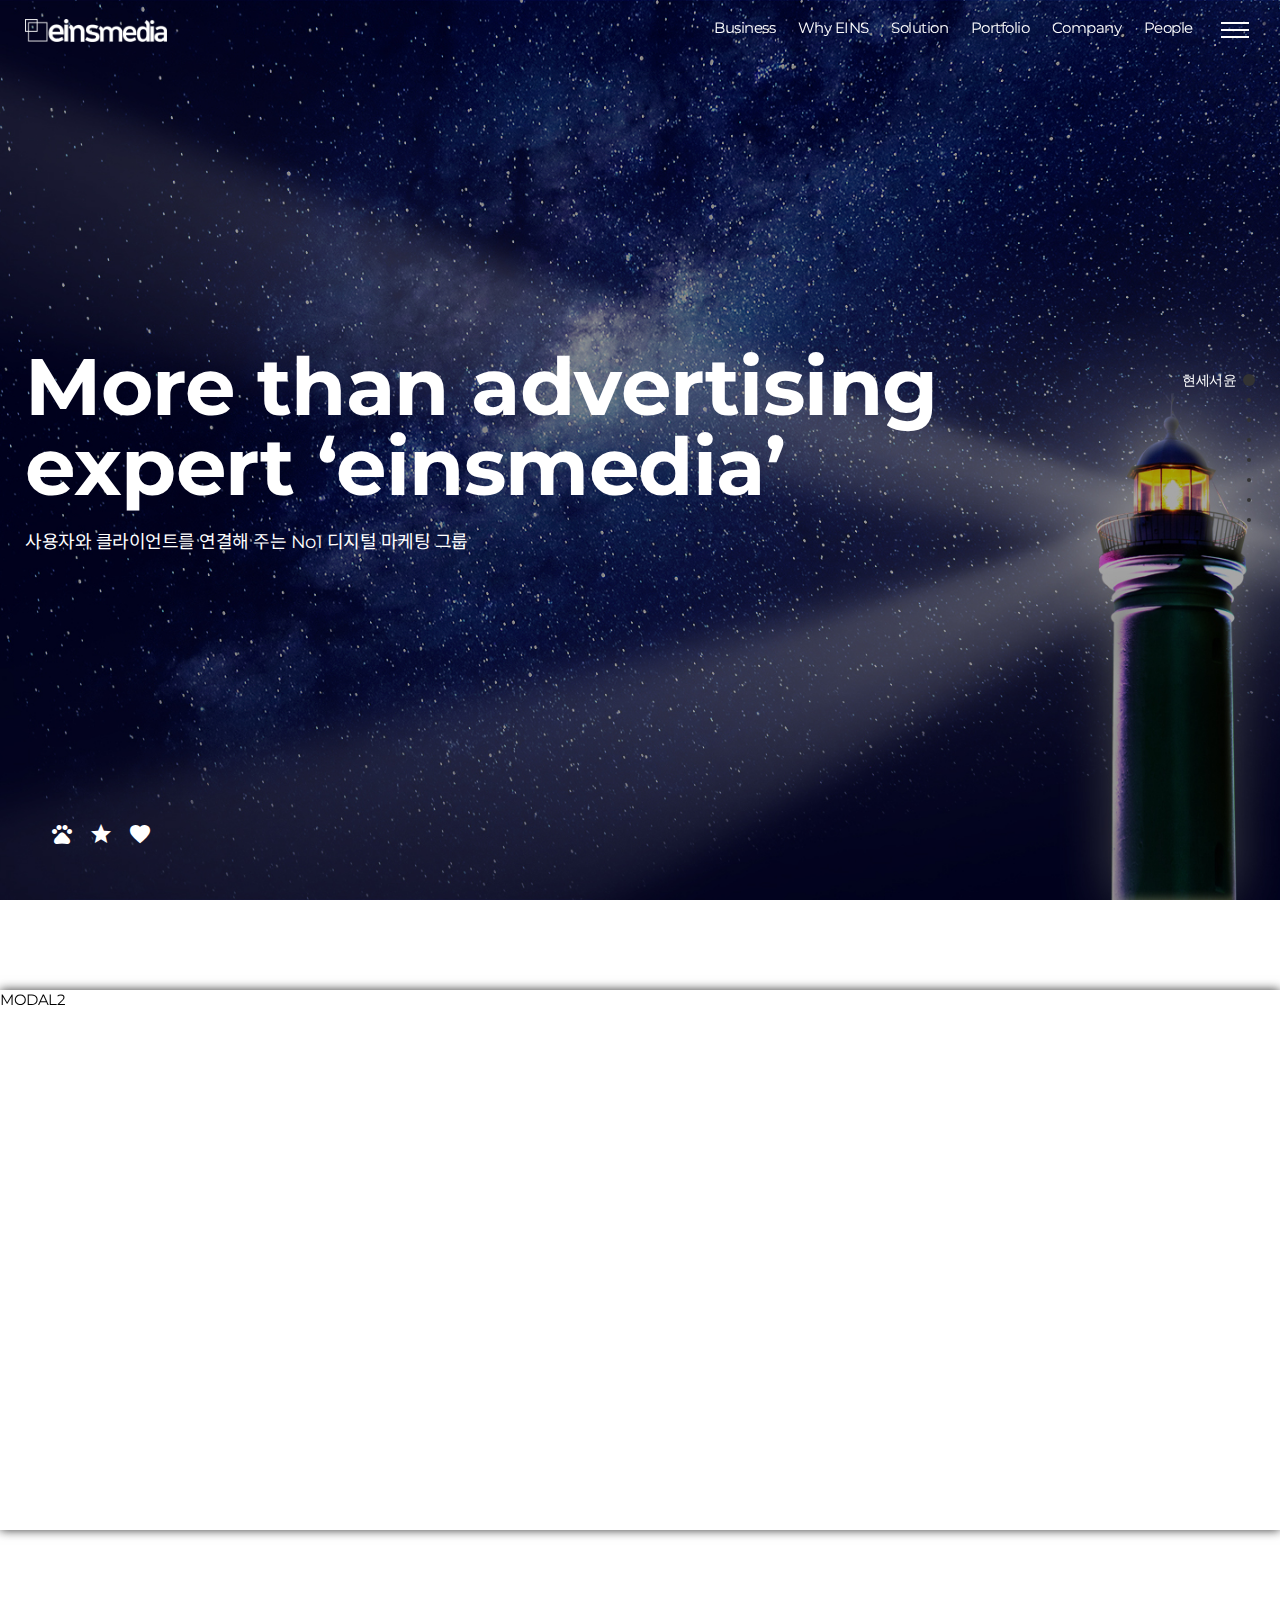
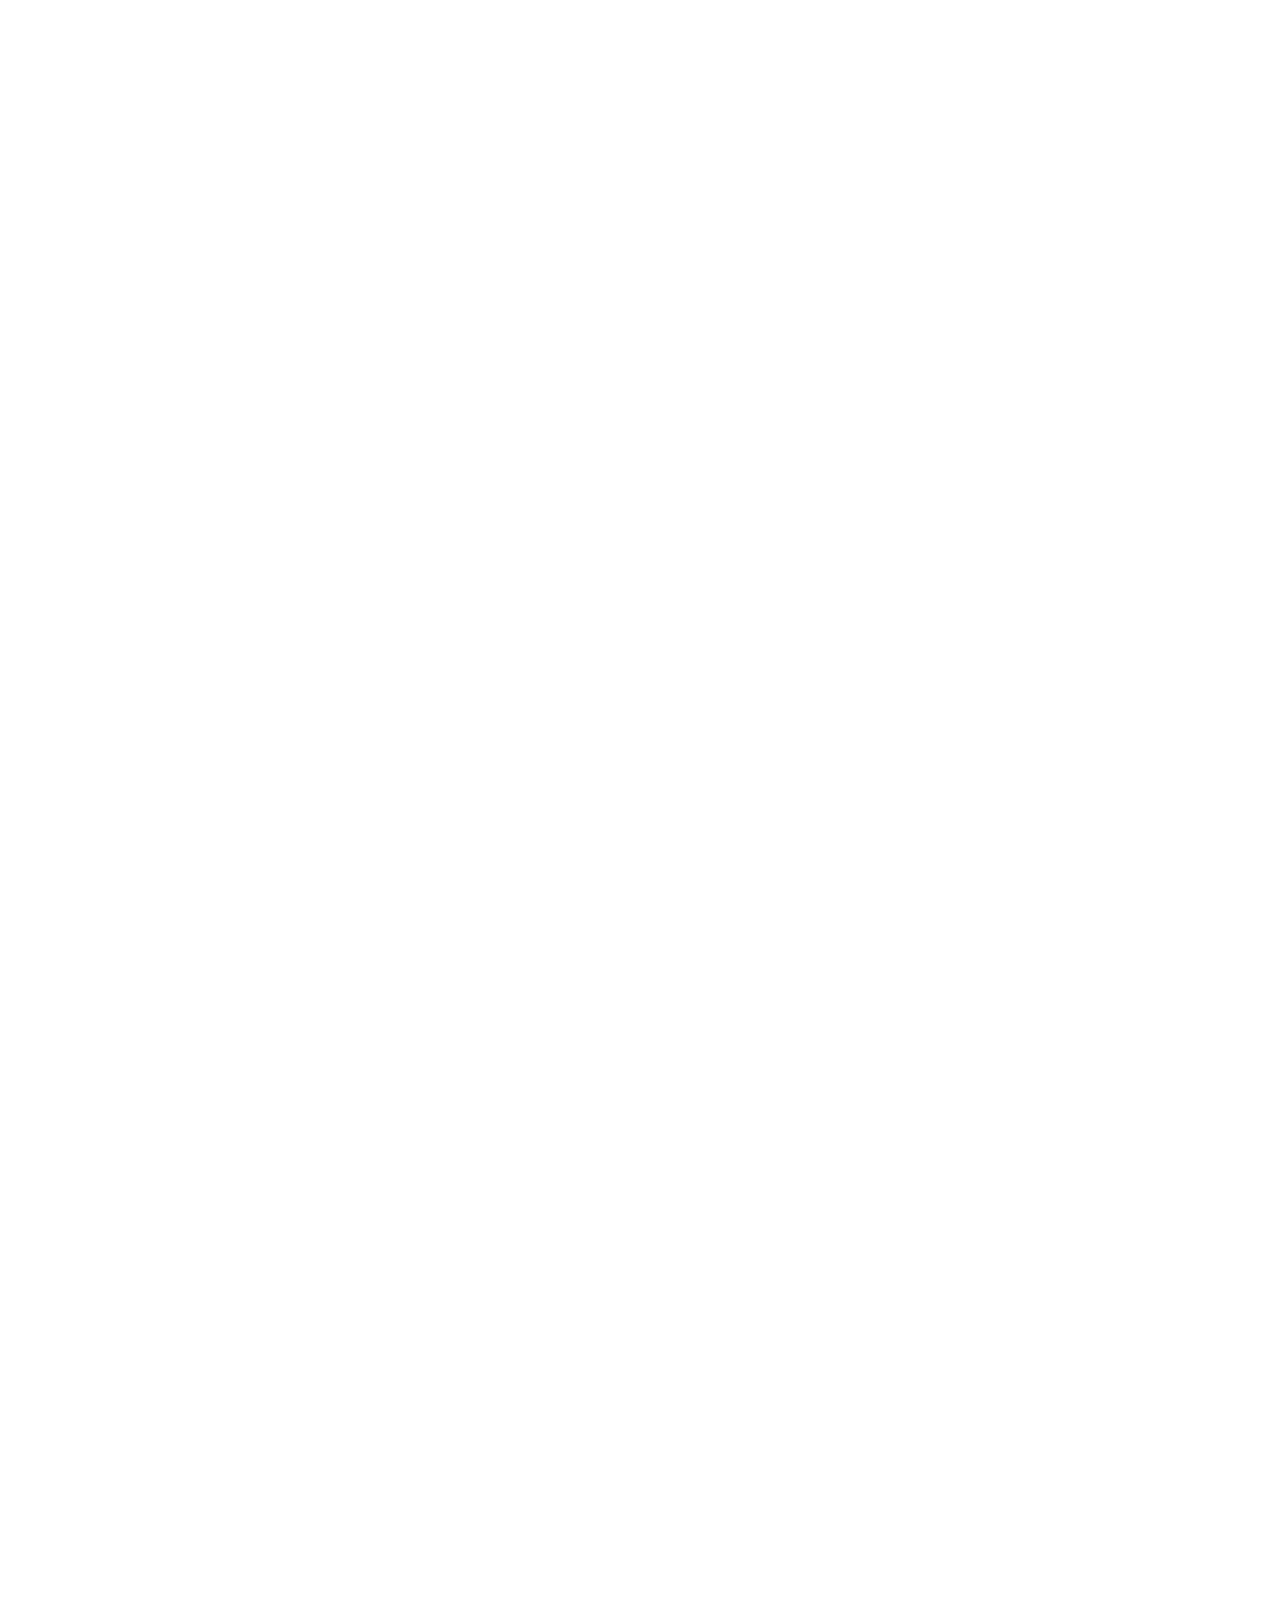
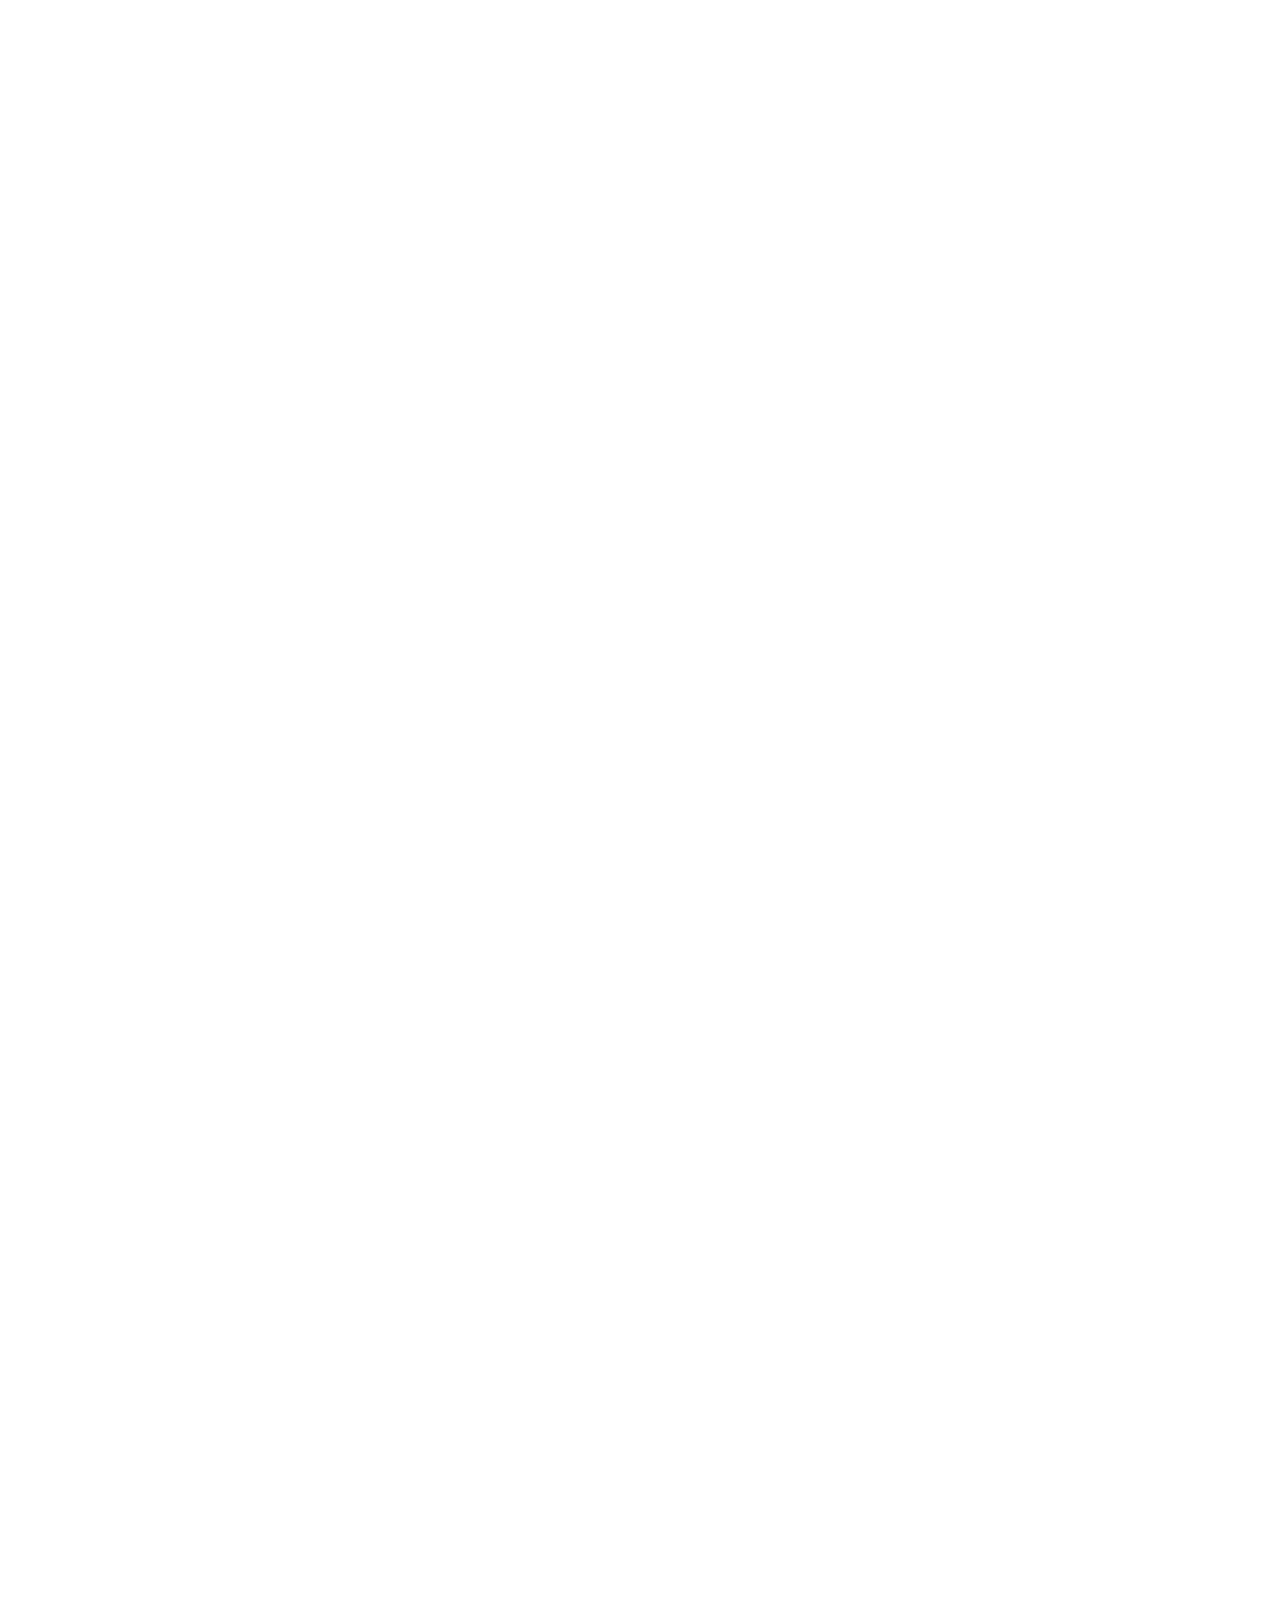
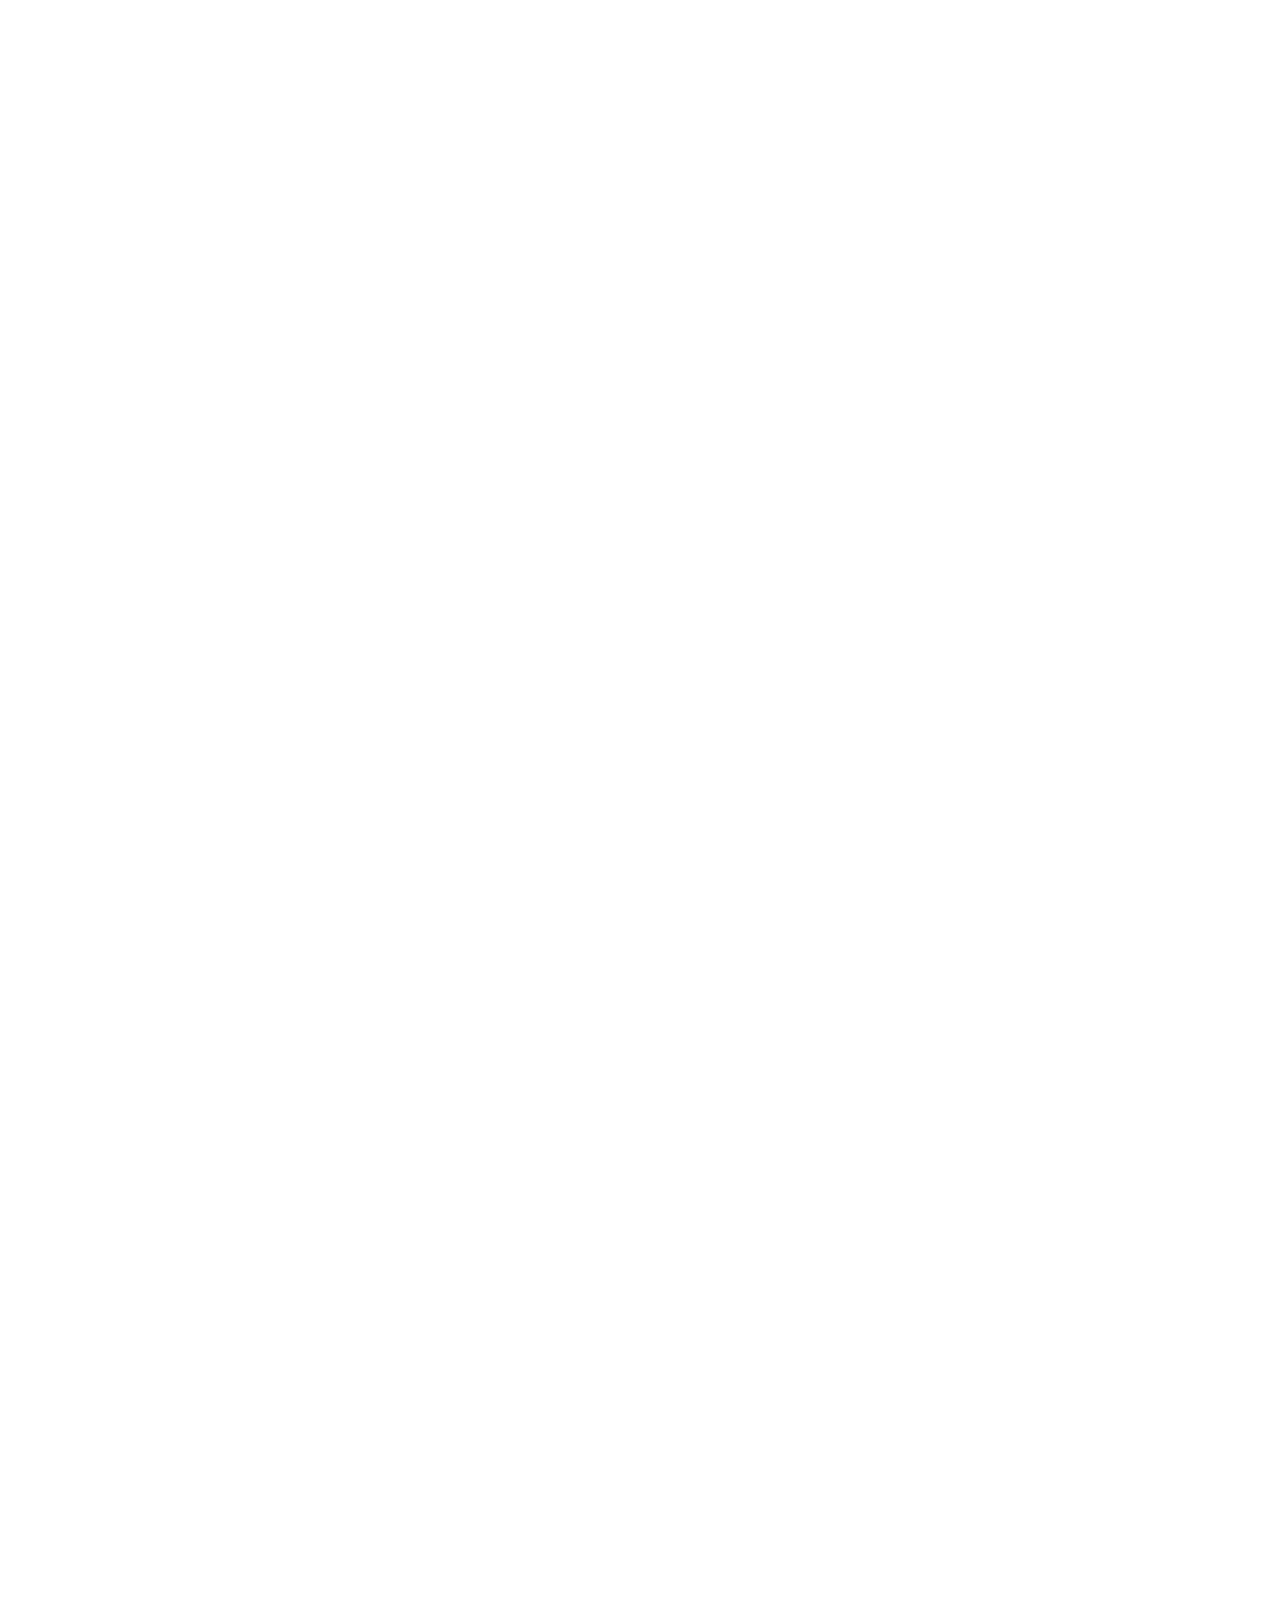
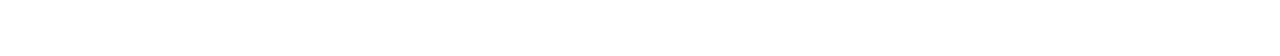
<file: Einsmedia/index.html>
<!DOCTYPE html>
<html lang="en">
<head>
    <meta charset="UTF-8">
    <meta http-equiv="X-UA-Compatible" content="IE=edge">
    <meta name="viewport" content="width=device-width, initial-scale=1.0">
    <title>Einsmedia</title>
    <link rel="stylesheet" href="./lib/jquery.fullpage.css">
    <link rel="stylesheet" href="./css/common.css">
    <script src="./lib/jquery-1.11.2.js"></script>
    <script src="./lib/jquery-ui.min.js"></script>
    <script src="./lib/jquery.fullpage.js"></script>
    <script src="./js/common.js"></script>
    
</head>
<body>  
    <header class="pageHeader">
        <h1>
            <a href="/">
                <!-- IR 기법 -->
                <span class="blind">아인스미디어</span>
            </a>
        </h1>

        <nav class="gnb">
            <ul class="list">
                <li><a href="#">Business</a></li>
                <li><a href="#">Why EINS</a></li>
                <li><a href="#">Solution</a></li>
                <li><a href="#">Portfolio</a></li>
                <li><a href="#">Company</a></li>
                <li><a href="#">People</a></li> 
            </ul>

            <button type="button" class="btnHam">
                <i class="blind">전체메뉴보기</i>
                <span><b></b></span>
                <span><b></b></span>
                <span><b></b></span>
            </button>

            <button type="button" class="btnClose">X</button>
        </nav> 
    </header>

    <div id="fullpage">
    <section class="section area visual">
        <div class="inner">
            <h2>
                More than advertising<br>
                expert ‘einsmedia’
            </h2>
            <p>사용자와 클라이언트를 연결해 주는 No1 디지털 마케팅 그룹</p>
        </div>

        <ul class="sns">
            <li><a href="#" class="material-icons">pets</a></li>
            <li><a href="#" class="material-icons">grade</a></li>
            <li><a href="#" class="material-icons">favorite</a></li>
        </ul>
    </section>
    <section class="section area solution">
        <div class="inner">
            <header>
                <h2>
                    A부터 Z까지 꼼꼼하게<br>
                    따져볼수록 아인스미디어
                </h2>
                <p>
                    광고관리의 노하우와 경험을 통해 최적화 된 광고 전략과
                    솔루션을 제공합니다
                </p>
            </header>
            <!-- 효순 -->
            <div class="cont">
                <ul class="list">
                    <li>
                        <a href="#none">
                          <div>
                            <h3>체계적인 광고관리</h3>
                            <span class="material-icons-outlined">settings</span>
                          </div>
                            <p>상황분석 및 전략수립을 토대로 최적의<br>
                              광고 효과를 제공합니다</p>
                        </a>
                    </li>
                    <li>
                        <a href="#none">
                          <div>
                            <h3>효율적인 미디어 제안</h3>
                            <span class="material-icons-outlined">lightbulb</span>
                          </div>
                            <p>고객사의 철저한 현황분석을 통해<br>
                              최적의 미디어를 제안합니다</p>
                        </a>
                    </li>
                    <li>
                        <a href="#none">
                          <div>
                            <h3>DATA기반 전략 수립</h3>
                            <span class="material-icons-outlined">pie_chart</span>
                          </div>
                            <p>고도화된 솔루션을 바탕으로 정확하고<br>
                              빠르게 효율적인 전략을 수립합니다</p>
                        </a>
                    </li>
                    <li>
                        <a href="#none">
                          <div>
                            <h3>고도화된 솔루션 제공</h3>
                            <span class="material-icons-outlined">filter_vintage</span>
                          </div>
                            <p>로그분석, 자동입찰, 커머스 & 검색 리포트 등<br>
                              다양한 솔루션을 제공합니다</p>
                        </a>
                    </li>
                    <li>
                        <a href="#none">
                          <div>
                            <h3>페이지 제작 지원</h3>
                            <span class="material-icons-outlined">laptop</span>
                          </div>
                            <p>이탈율 방지와 광고의 효율성을 높이기 위해<br>
                              랜딩페이지 제안 및 제작을 지원합니다</p>
                        </a>
                    </li>
                    <li>
                        <a href="#none">
                          <div>
                            <h3>경쟁사 현황 비교 분석</h3>
                            <span class="material-icons-outlined">leaderboard</span>
                          </div>
                            <p>경쟁사의 집행현황을 파악하고 그에 맞는 대응전략을<br>
                              도출하여 차별화 전략을 확보합니다</p>
                        </a>
                    </li>
                </ul>
            </div>
        </div>
    </section>


    <!-- 세원, 미진 -->
    <section class="section area marketing">
        <div class="inner">
            <header>
                <h2>
                    고객에게 가장 적합한<br>
                    마케팅 채널 제안
                </h2>
                <p>
                    고도의 운영노하우와 축적된 데이터를 통해
                    최적의 마케팅 채널을 제안합니다     
                </p>
            </header>
            <div class="cont">
                <ul>
                    <!-- 세원 -->
                    <li class="ad-item">
                        <a href="#">
                            <div>
                                <span class="material-icons-outlined">
                                    search
                                </span>
                                <h3>검색광고</h3>
                                <p>
                                    사용자가 포털의 검색창에 키워드를 입력했을 때 Client의 사이트를 보여주는 검색 광고는 검색을 통해 사용자가 원하는정보를 보여주는 형태로 제품 또는
                                    서비스에 관심이 있는 잠재 고객에게 사이트를 홍보 할 수 있습니다.
                                </p>
                                <span class="arrow"></span>
                            </div>
                        </a>
                    </li>
                    <li class="ad-item">
                        <a href="#">
                            <div>
                                <span class="material-icons-outlined">
                                    shopping_cart
                                </span>
                                <h3>커머스 광고</h3>
                                <p>
                                    상품검색, 키워드검색, 가격 비교 등
                                    사용자와 Client 쇼핑몰을 연결해주는
                                    커머스 광고는 네이버 쇼핑 검색 및 G마켓,
                                    옥션 등의 오픈마켓 검색결과 페이지에
                                    상품 단위로 노출하여 제품에 관심이 있는
                                    잠재 고객에게 홍보 할 수 있습니다.
                                </p>
                                <span class="arrow"></span>
                            </div>
                        </a>
                    </li>

                    <!-- 미진 -->
                    <li class="ad-item">
                        <a href="#none">
                            <i class="material-icons-outlined">stay_primary_portrait</i>
                            <h3>SNS 광고</h3>
                            <p>
                                페이스북, 인스타그램 등 인맥, 관심사 기반의 소셜 네트워크 서비스를 통한 SNS 광고는 체계적인 분석을 토대로 필요한 정보를 제공하고 브랜드에 대한 신뢰도
                                및 가치 상승을 위한 광고를 통해 세분화된 Target에게 홍보 할 수 있습니다.
                            </p>
                            <span class="arrow"></span>
                        </a>
                    </li>
                    <li class="ad-item">
                        <a href="#none">
                            <i class="material-icons-outlined">desktop_windows</i>
                            <h3>디스플레이 광고관리</h3>
                            <p>
                                주요 포털 사이트 네이버, 카카오, Google, 네이트 등 가장 눈에 잘 띄는 영역에 노출되는 이미지 광고로 애니메이션을 활용한 다이내믹한 효과를 통해
                                강렬한 메시지 전달로 단기간 내 많은 사용자에게 홍보 할 수 있습니다.
                            </p>
                            <span class="arrow"></span>
                        </a>
                    </li>
                </ul>
            </div>
        </div>
    </section>

    <!-- 순상 -->
    <section class="section area d">
        <div class="inner">
            <header>
                <h2>
                    다양한 솔루션을 통한<br>
                    정확하고 빠른 분석
                </h2>
                <p>
                    고도의 운영 Know-how와 축적된 데이터 기반의 솔루션을 통해
                    정확하게 분석하고, 빠르게 제안하고, 효율적으로 운영합니다    
                </p>
            </header>
            <div class="cont"> 
                <div class="list"> 
                    <dl>
                    <dt>
                        <a href="#"> 로그분석 솔루션 </a>
                    </dt>
                    <dd>
                        광고 성과 분석, 사용자 유입과 이탈에 대한 추적관리를 통한 다양한
                        전략 도출
                    </dd>
                    </dl>
        
                    <dl>
                    <dt>
                        <a href="#"> 자동입찰 솔루션 </a>
                    </dt>
                    <dd>
                        빠른 목표 순위 도달, 보다 저렴한 입찰가 운용, 목표 순위 유지를
                        통한 효율적 운영
                    </dd>
                    </dl>
        
                    <dl>
                    <dt>
                        <a href="#"> 커머스 리포트솔루션 </a>
                    </dt>
                    <dd>
                        광고 효과에 대한 신속한 공유 및 진행중인 광고에 대한 효율 최적화,
                        문제 발생 시 빠른 해결
                    </dd>
                    </dl>
        
                    <dl>
                    <dt>
                        <a href="#"> 검색 리포트솔루션 </a>
                    </dt>
                    <dd>
                        네이버, 카카오 등 검색 광고 진행 결과 피드백을 일간/주간/월간
                        원하는 포맷으로 제공 가능
                    </dd>
                </dl>
                </div> <!-- // .list -->
            </div>
        </div>
    </section> 

    <!-- 시찬 -->
    <section class="section area e">
        <div class="inner">
            <header>
                <h2>
                    아인스미디어는 사용자와 클라이언트를 연결해 주는<br>
                No.1 디지털 마케팅 그룹입니다.
                </h2>
            <!-- <p>
                    고도의 운영 Know-how와 축적된 데이터 기반의 솔루션을 통해
                    정확하게 분석하고, 빠르게 제안하고, 효율적으로 운영합니다
                </p> -->
            </header>
            <div class="cont">
                <ul>
                    <li>
                        <h3>열정있는 전문가와<br> 함께합니다.</h3>
                        <p>보다 정확하게 분석하고, 보다 빠르게<br>
                            제안하고, 보다 효율적으로 운영하며 Client의<br> 
                            성과를 최우선으로 생각하는 열정이 넘치는
                            인<br>재들이 함께 하고 있습니다.</p>
                    </li>
                    <li>
                        <h3>광고의 영역을 <br>계속 확장하고 있습니다.</h3>
                        <p>검색광고를 시작으로 e커머스 광고, SNS광고,<br>
                            디스플레이 광고까지 온라인 미디어 커버리지를<br>
                            확장해 왔습니다.</p>
                    </li>
                    <li>
                        <h3>노하우를 토대로 <br>목표에 맞게 제안합니다.</h3>
                        <p>지난 11년간 다수의 광고 캠페인 진행을 통해<br>
                            축적된 고도의 운영 노하우와 데이터를 토대로<br>
                            고객님의 목표에 맞는 통합 마케팅을 제안합니다.</p>
                    </li>
                </ul>
            </div>
        </div> 
    </section>
    

    <!-- 희정 -->
    <section class="section area f">
        <div class="inner">
            <header>
                <h2>
                    고객의 신뢰를 기반으로 200배에 이르는 폭발적인<br>
                    매출 성장률을 기록하고 있습니다
                </h2>
            </header> 
            <div class="cont">
                <figure>
                    <img src="images/home_06_graph.png" alt="2009년부터 2020년현재까지의 아인스미디어 성장그래프 1300억원 달성">
                    <figcaption>
                        <strong>아인스미디어</strong>는 창립 이래 다수의 고객사와 함께 꾸준한 성장을 이루어 가고 있습니다.
                    </figcaption> 
                </figure>
            </div>
        </div>
    </section> 

    <!-- Contact us -->
    <section class="section area g">
        <div class="inner">
            <header>
                <h2>
                    다양한 솔루션을 통한<br>
                    정확하고 빠른 분석
                </h2>
                <p>
                    고도의 운영 Know-how와 축적된 데이터 기반의 솔루션을 통해
                    정확하게 분석하고, 빠르게 제안하고, 효율적으로 운영합니다    
                </p>
            </header>
 
            <div class="cont">
                <!-- 지승 -->
                <ul>
                    <li>
                        <a href="#">
                            <h3>아인스피플</h3>
                            <span></span>
                        </a>
                        <p>젊은 감각으로 함께 성장하는 아인스피플</p>
                    </li>
                    <li>
                        <a href="#">
                            <h3>채용정보</h3>
                            <span></span>
                        </a>
                        <p>채용 프로세스 및 관련 정보</p>
                    </li>
                    <li>
                        <a href="#">
                            <h3>복리후생</h3>
                            <span></span>
                        </a>
                        <p>워라벨을 중시하는 혜택과 보상</p>
                    </li>
                    <li>
                        <a href="#">
                            <h3>인터뷰</h3>
                            <span></span>
                        </a>
                        <p>아인스 선배들의 생생한 인터뷰</p>
                    </li>
                </ul> 

                <!-- 혁 -->
                <div class="consult-box">
                    <div class="consult-require">
                        <h3>광고 및 컨설팅 문의</h3>
                        <strong>02-2088-8844</strong>
                    </div>
                    <div class="user-input-wrap">
                        <form>
                            <div class="user-input">
                                <div>
                                    <input type="text" placeholder="이름">
                                    <input type="text" placeholder="연락처">
                                </div>
                                <button type="submit">무료상담 신청</button> 
                            </div> 
                            <p>
                                <input type="checkbox" id="user-checkbox">
                                <label for="user-checkbox">개인정보수집 및 이용에 동의합니다.
                                    <button type="button" class="view-modal">(내용보기)</button>
                                </label>
                            </p>
                        </form>
                    </div>
                </div>
            </div>
        </div>
        <div class="map">
            <iframe src="https://www.google.com/maps/embed?pb=!1m18!1m12!1m3!1d3166.3053016920603!2d126.9612293145879!3d37.47712123700295!2m3!1f0!2f0!3f0!3m2!1i1024!2i768!4f13.1!3m3!1m2!1s0x357ca0251fc2f995%3A0x4fae98155a5d5d84!2z64KZ7ISx64yA7Jet!5e0!3m2!1sko!2skr!4v1643020603966!5m2!1sko!2skr" allowfullscreen="" loading="lazy"></iframe>
        </div>
    </section> 

    <!-- 정배 -->
    <footer class="section fp-auto-height pageFooter">
        <div class="inner"> 
            <nav>
                <ul>
                    <li><a href="#none">광고문의</a></li>
                    <li><a href="#none">상품안내</a></li>
                    <li><a href="#none">회사소개서 다운로드</a></li>
                    <li><a href="#none">개인정보취급방침</a></li>
                </ul>
            </nav>
            <address>
              <dl>
                <dt>대표이사</dt>
                <dd>홍길동</dd>
                <dt>개인정보보호책임자</dt>
                <dd>홍길동</dd>
                <dt>사업자등록번호</dt>
                <dd>000-00-00000</dd>
                <dt>대표전화</dt>
                <dd>00-0000-0000</dd>
                <dt>팩스</dt>
                <dd>02-0000-0000</dd>
              </dl>
            </address>
            <p>
              서울 지구 가산아날로그1로 168 우림밸리 B동 907호, 908호, 909호, 910호
              (우: 08507)
            </p>
        </div>
      </footer>
    </div>
    

    <div class="dimm"></div>
    <div class="modal">
        <section class="inner">
            <header>
                <h2>알립니다.</h2>
                <p>설명글</p>
            </header>
            <div class="contents">
                <p>Lorem ipsum dolor sit amet consectetur adipisicing elit. Nam voluptatibus unde optio, et placeat corrupti id maiores excepturi cumque ducimus omnis, quidem veniam. Id esse sint consequuntur dolorem facilis harum!</p>
                <p>Lorem ipsum dolor sit amet consectetur adipisicing elit. Nam voluptatibus unde optio, et placeat corrupti id maiores excepturi cumque ducimus omnis, quidem veniam. Id esse sint consequuntur dolorem facilis harum!</p>
                <p>Lorem ipsum dolor sit amet consectetur adipisicing elit. Nam voluptatibus unde optio, et placeat corrupti id maiores excepturi cumque ducimus omnis, quidem veniam. Id esse sint consequuntur dolorem facilis harum!</p>
            </div> 
        </section>
    </div>
    <div class="modal2">
        MODAL2
    </div>
</body>
</html>
</file>
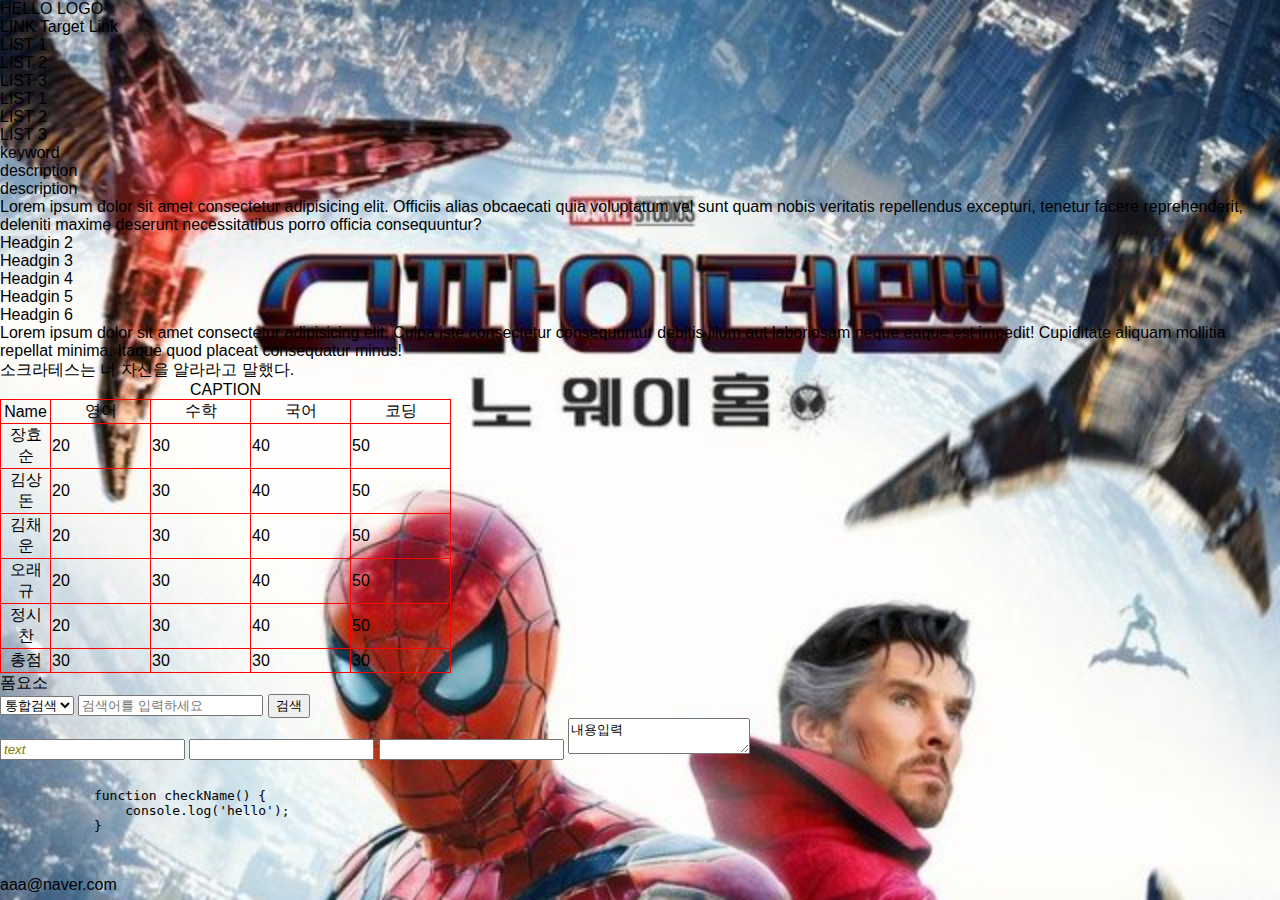
<file: Sass/index.html>
<!DOCTYPE html>
<html lang="en">
<head>
    <meta charset="UTF-8">
    <meta http-equiv="X-UA-Compatible" content="IE=edge">
    <meta name="viewport" content="width=device-width, initial-scale=1.0">
    <title>Document</title> 
    <link rel="stylesheet" href="./css/common.css">  
</head>
<body>
    <h1>HELLO LOGO</h1>
    <a href="#">LINK</a>
    <a href="./target.html">Target Link</a>
    <ul>
        <li>LIST 1</li>
        <li>LIST 2</li>
        <li>LIST 3</li>
    </ul>
    <ol>
        <li>LIST 1</li>
        <li>LIST 2</li>
        <li>LIST 3</li>
    </ol>
    <dl>
        <dt>keyword</dt>
        <dd>description</dd>
        <dd>description</dd>
    </dl>
    <p>
        <mark>Lorem ipsum dolor sit amet consectetur adipisicing elit.</mark>
        <strong>Officiis</strong> alias obcaecati quia voluptatum vel sunt quam nobis veritatis <em>repellendus excepturi, </em>tenetur facere reprehenderit, deleniti maxime deserunt necessitatibus porro officia consequuntur?
    </p>
    <h2>Headgin 2</h2>
    <h3>Headgin 3</h3>
    <h4>Headgin 4</h4>
    <h5>Headgin 5</h5>
    <h6>Headgin 6</h6>
    <blockquote>
        <p>
            <b>Lorem ipsum dolor sit amet consectetur</b> adipisicing elit. Culpa iste consectetur consequuntur debitis illum aut laboriosam neque eaque est impedit! 
            <i>Cupiditate aliquam mollitia</i> repellat minima.
            Itaque quod placeat consequatur minus!
        </p>
    </blockquote>
    <p>
        소크라테스는 <q>너 자신을 알라</q>라고 말했다.
    </p>
    <table>
        <caption>CAPTION</caption>
        <colgroup>
            <col style="width:50px;">
            <col style="width:100px;" span="4">
        </colgroup>
        <thead>
            <tr>
                <th scope="col">Name</th>
                <th scope="col">영어</th>
                <th scope="col">수학</th>
                <th scope="col">국어</th>
                <th scope="col">코딩</th>
            </tr>
        </thead> 
        <tbody>
            <tr>
                <th scope="row">장효순</th>
                <td>20</td>
                <td>30</td>
                <td>40</td>
                <td>50</td> 
            </tr>
            <tr>
                <th scope="row">김상돈</th>
                <td>20</td>
                <td>30</td>
                <td>40</td>
                <td>50</td> 
            </tr>
            <tr>
                <th scope="row">김채운</th>
                <td>20</td>
                <td>30</td>
                <td>40</td>
                <td>50</td> 
            </tr>
            <tr>
                <th scope="row">오래규</th>
                <td>20</td>
                <td>30</td>
                <td>40</td>
                <td>50</td> 
            </tr>
            <tr>
                <th scope="row">정시찬</th>
                <td>20</td>
                <td>30</td>
                <td>40</td>
                <td>50</td> 
            </tr> 
        </tbody>
        <tfoot>
            <tr>
                <th scope="row">총점</th>
                <td>30</td>
                <td>30</td>
                <td>30</td>
                <td>30</td>
            </tr>
        </tfoot>
    </table>

    <hr>
    <h2>폼요소</h2>
    <form>
        <fieldset>
            <legend>검색</legend>
            <select>
                <option>통합검색</option>
                <option>지식 iN</option>
                <option>쇼핑</option>
            </select>
            <input type="search" required placeholder="검색어를 입력하세요">
            <button type="submit">검색</button>
        </fieldset>
    </form>

    <hr>
    <input type="text" placeholder="text">
    <input type="email" placholder="email">
    <input type="url" placholder="url">
    <textarea>내용입력</textarea>
    <pre>
        <code>
            function checkName() {
                console.log('hello');
            }
        </code>
    </pre>

    <address>aaa@naver.com</address>


</body>
</html>
</file>
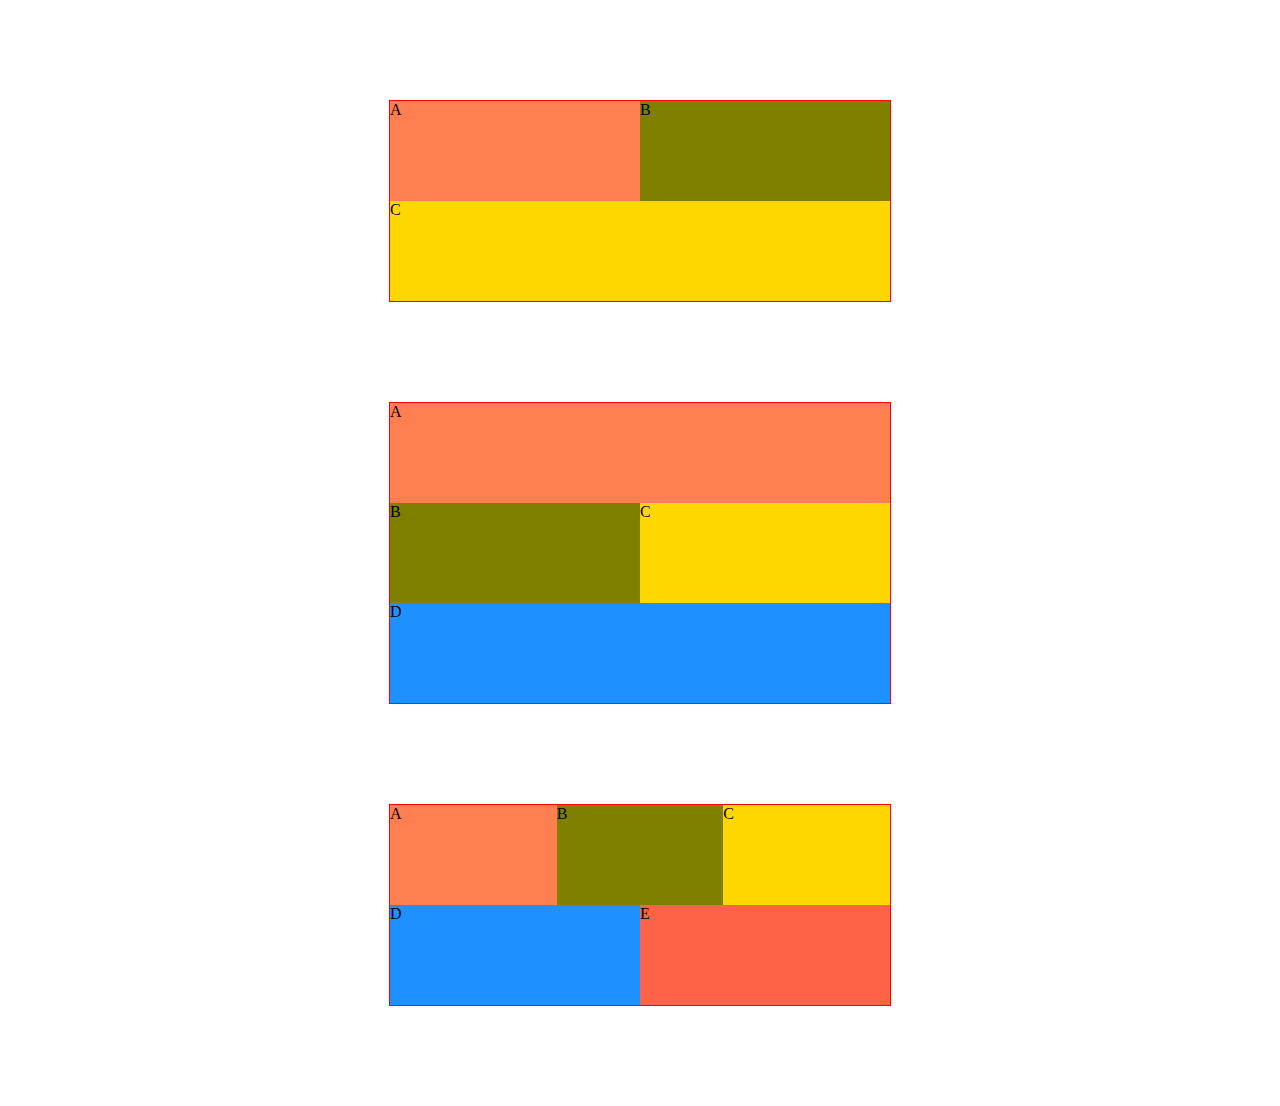
<file: Flex.html>
<!DOCTYPE html>
<html lang="en">

<head>
    <meta charset="UTF-8">
    <meta http-equiv="X-UA-Compatible" content="IE=edge">
    <meta name="viewport" content="width=device-width, initial-scale=1.0">
    <title>FLEX 연습</title>
    <style>
        .wrap {
            margin: 100px auto;
            width: 500px;
            border: 1px solid red;
            display: flex;
        }

        .wrap div {
            height: 100px;
        }

        .a {
            background-color: coral;
        }


        .b {
            background-color: olive;

        }

        .c {
            background-color: gold;
        }

        .d {
            background-color: dodgerblue;
        }

        .e {
            background-color: tomato;
        }

        .box1 {
            display: flex;
            flex-wrap: wrap;
        }

        .box1 .a {
            width: 250px;
        }

        .box1 .b {
            width: 250px;
        }
        .box1 .c {
            width: 100%;
        }

        .box2 {
            flex-wrap: wrap;
        }
        .box2 .a {
            flex-basis: 100%;
        }
        .box2 .b {
            flex-basis: 50%;;
        }
        .box2 .c {
            flex-basis: 50%;
        }
        .box2 .d {
            flex-basis: 100%;
        }

        .box3 {
            flex-wrap: wrap;
        }
        .box3 .a {
            flex-basis: 33.333%;
        }
        .box3 .b {
            flex-basis: 33.333%;
        }
        .box3 .c {
            flex-basis: 33.333%;
        }
        .box3 .d {
            flex-basis: 50%;
        }
        .box3 .e {
            flex-basis: 50%;
        }
    </style>
</head>

<body>

    <div class="wrap box1">
        <div class="a">A</div>
        <div class="b">B</div>
        <div class="c">C</div>
    </div>

    <div class="wrap box2">
        <div class="a">A</div>
        <div class="b">B</div>
        <div class="c">C</div>
        <div class="d">D</div>
    </div>

    <div class="wrap box3">
        <div class="a">A</div>
        <div class="b">B</div>
        <div class="c">C</div>
        <div class="d">D</div>
        <div class="e">E</div>
    </div>
</body>

</html>
</file>
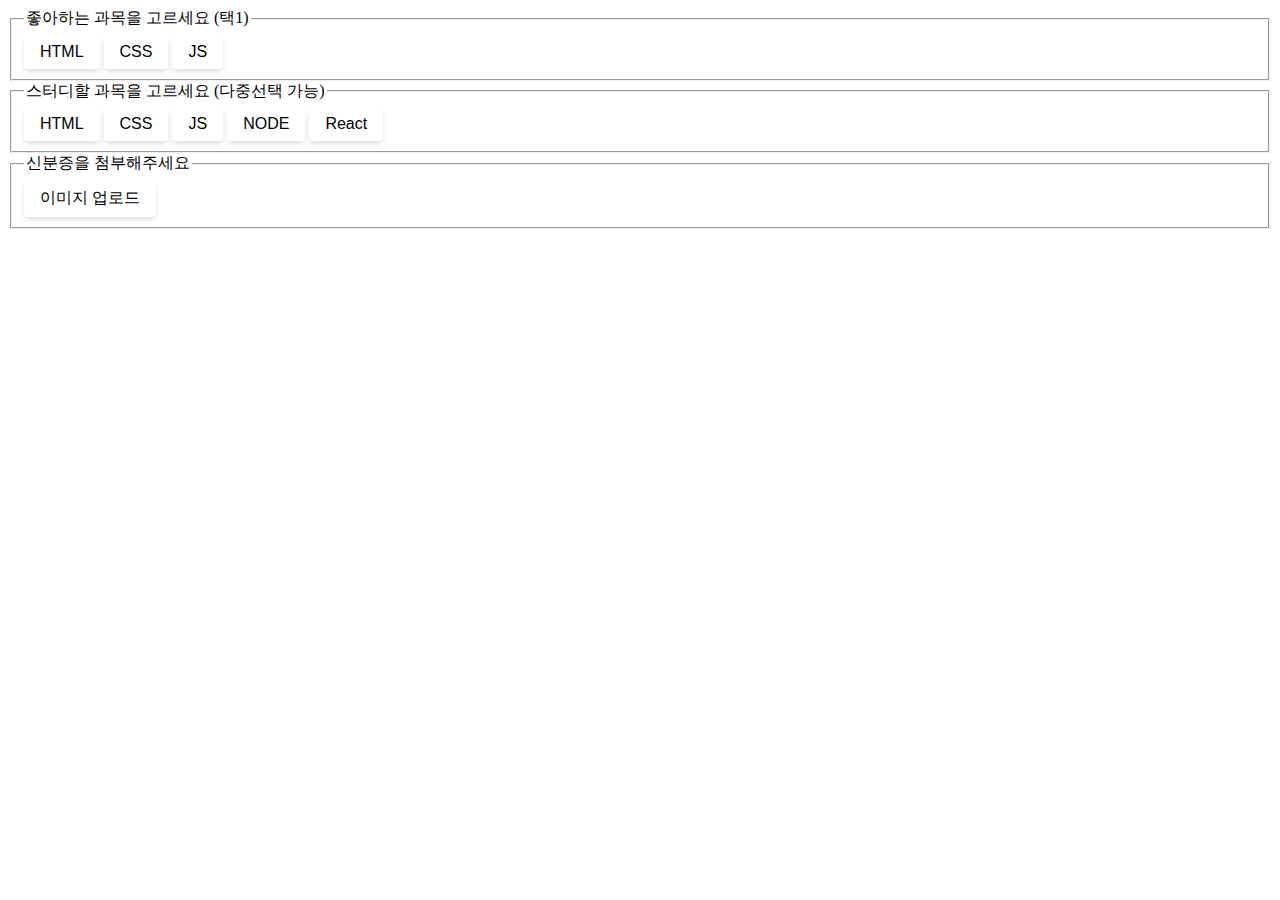
<file: Button/button.html>
<!DOCTYPE html>
<html lang="ko">
<head>
    <meta charset="UTF-8">
    <meta http-equiv="X-UA-Compatible" content="IE=edge">
    <meta name="viewport" content="width=device-width, initial-scale=1.0">
    <title>button</title>
    <link rel="stylesheet" href="button.css">
</head>
<body>
   <form>
       <fieldset class="fav-class">
           <legend>좋아하는 과목을 고르세요 (택1)</legend>
           <input type="radio" id="html" name="favorite">
           <label for="html">HTML</label>
           <input type="radio" id="css" name="favorite">
           <label for="css">CSS</label>
           <input type="radio" id="js" name="favorite">
           <label for="js">JS</label>
       </fieldset>
       <fieldset class="study-class">
           <legend>스터디할 과목을 고르세요 (다중선택 가능)</legend>
           <input type="checkbox" id="study-html" name="study">
           <label for="study-html">HTML</label>
           <input type="checkbox" id="study-css" name="study">
           <label for="study-css">CSS</label>
           <input type="checkbox" id="study-js" name="study">
           <label for="study-js">JS</label>
           <input type="checkbox" id="study-node" name="study">
           <label for="study-node">NODE</label>
           <input type="checkbox" id="study-react" name="study">
           <label for="study-react">React</label>
       </fieldset>
       <fieldset class="file">
           <legend>신분증을 첨부해주세요</legend>
           <label for="idcard">이미지 업로드</label>
           <input type="file" id="idcard" name="id">
       </fieldset>
   </form>
</body>
</html>
</file>
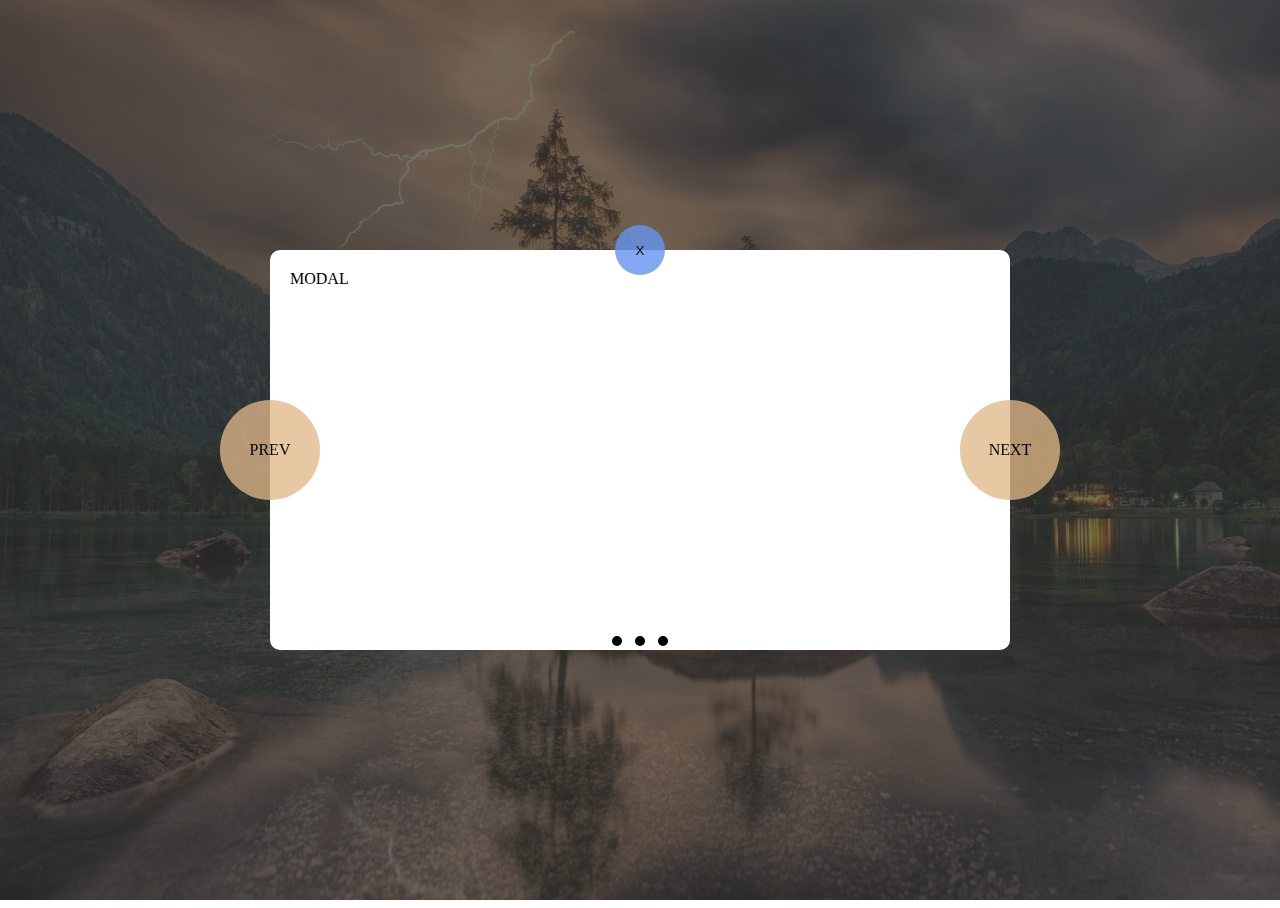
<file: Modal/modal.html>
<!DOCTYPE html>
<html lang="en">

<head>
    <meta charset="UTF-8">
    <meta http-equiv="X-UA-Compatible" content="IE=edge">
    <meta name="viewport" content="width=device-width, initial-scale=1.0">
    <title>Document</title>
    <style>
        html,
        body {
            height: 100%;
        }

        body {
            background: url('./image/background.jpg') no-repeat center center/cover;
        }

        a {
            color: inherit;
            text-decoration: none;
        }

        ul,li {
            margin: 0;
            padding: 0;
            list-style: none;
        }

        .blind {
            position: absolute;
            clip: rect(0 0 0 0);
            width: 1px;
            height: 1px;
            margin: -1px;
            overflow: hidden;
        }

        .dimm {
            position: fixed;
            background-color: rgba(55, 55, 59, 0.7);
            left: 0;
            top: 0;
            right: 0;
            bottom: 0;
        }

        .modalWrap {
            background: #fff;
            border-radius: 10px;
            padding: 20px;
            position: fixed;
            width: 700px;
            height: 40vh;
            left: 50%;
            top: 50%;
            transform: translate(-50%, -50%);
        }

        /* .ball {
            width:100px;height:100px;
            border-radius:50%;
            background:olivedrab;
        } */

        .btn {
            position: absolute;
            width: 100px;
            height: 100px;
            background-color: rgba(222, 184, 135, 0.767);
            border-radius: 50px;
            line-height: 100px;
            text-align: center;
            top: 50%;
        }

        .prev {
            left: 0;
            transform: translate(-50%, -50%);
        }

        .next {
            right: 0;
            transform: translate(50%, -50%);
        }

        .btnClose {
            position: absolute;
            width: 50px;
            height: 50px;
            border-radius: 50px;
            border: none;
            background-color: rgba(100, 148, 237, 0.815);
            top: 0%;
            left: 50%;
            transform: translate(-50%, -50%);
            cursor: pointer;
        }

        .indicator {
            position: absolute;
            display: flex;
            justify-content: space-around;
            bottom: 0%;
            left: 50%;
            transform: translate(-50%);
            width: 70px;
        }
        .indicator .slide {
            display: inline-block;
            width: 10px;
            height: 10px;
            border-radius: 50px;
            background-color: black;
        }
    </style>
</head>

<body>
    <div class="dimm"></div>
    <div class="modalWrap">
        <article class="contents">
            MODAL
        </article>
        <!-- 4. animation : ball이 modalWrap을 반복해서 도는 애니메이션 만들기 -->
        <!-- 5. animation : 구름 애니메이션, dimm과 modalWrap 사이로 지나가기 반복해서, 서로 속도가 다르게 -->
        <!-- <div class="ball"></div>
        <img src="./images/ryan.png" alt="ryon"> -->

        <!-- 6. transition : modalWrap에 마우스를 올렸을때, box-shadow나오게 만들기 -->
        <!-- 7. transition : modalWrap에 마우스를 올렸을때, 캐릭터가 아래에서 위로 나오기 -->

        <a href="javascript:void(0);" class="btn prev">PREV</a>
        <a href="javascript:void(0);" class="btn next">NEXT</a>

        <ul class="indicator">
            <li>
                <a href="#" class="slide">
                    <span class="blind">1번 슬라이드</span>
                </a>
            </li>
            <li>
                <a href="#" class="slide">
                    <span class="blind">2번 슬라이드</span>
                </a>
            </li>
            <li>
                <a href="#" class="slide">
                    <span class="blind">3번 슬라이드</span>
                </a>
            </li>
        </ul>

        <button type="button" class="btnClose">
            X
        </button>
    </div>

</body>

</html>
</file>
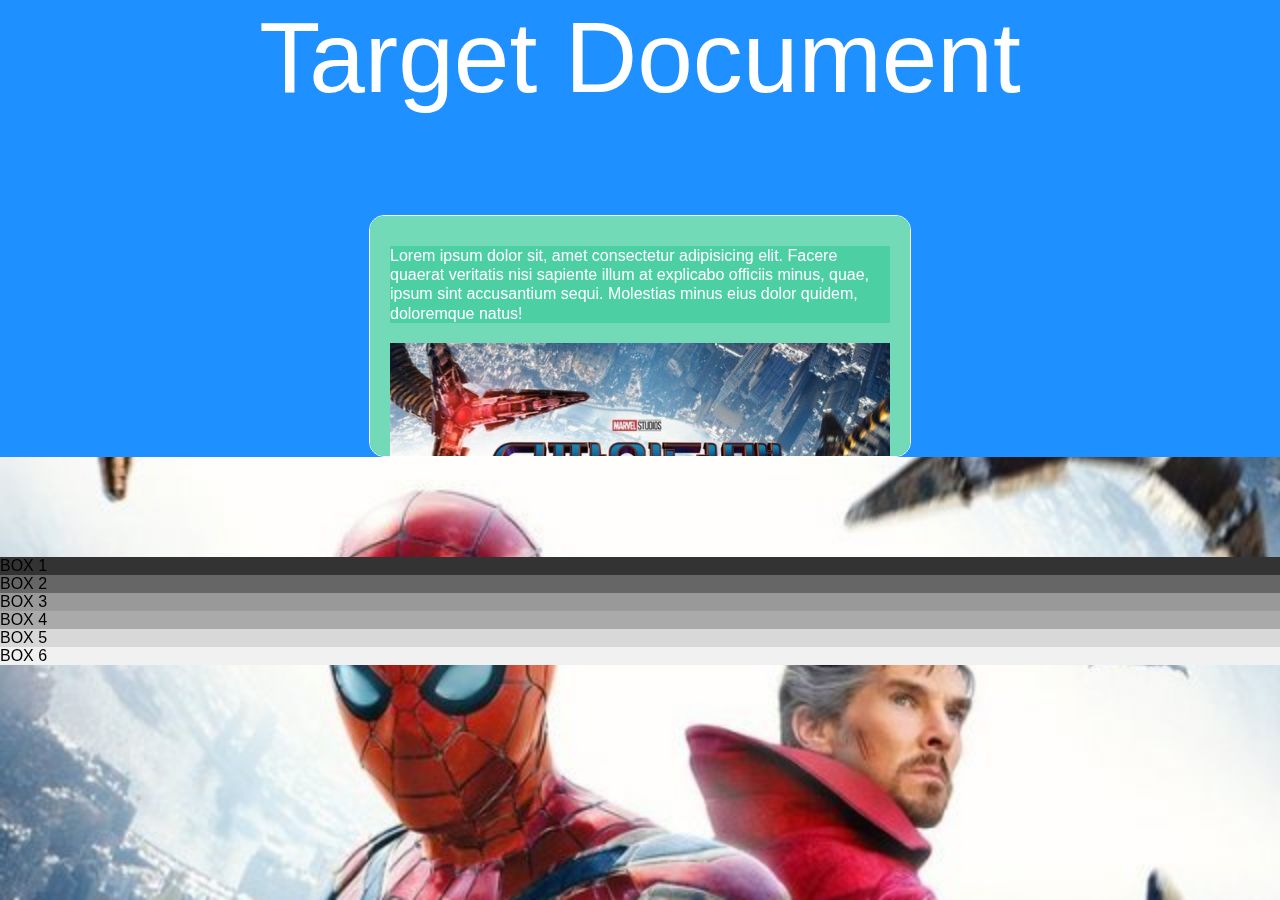
<file: Sass/target.html>
<!DOCTYPE html>
<html lang="en">
<head>
    <meta charset="UTF-8">
    <meta http-equiv="X-UA-Compatible" content="IE=edge">
    <meta name="viewport" content="width=device-width, initial-scale=1.0">
    <title>TARGET DOCS</title>
    <link rel="stylesheet" href="./css/common.css">
</head>
<body>
    <div class="target"> 
        <h1>Target Document</h1>
        <div class="inner">
            <p>
                Lorem ipsum dolor sit, amet consectetur adipisicing elit. Facere quaerat veritatis nisi sapiente illum at explicabo officiis minus, quae, ipsum sint accusantium sequi. Molestias minus eius dolor quidem, doloremque natus!
            </p>
            <img src="./images/spiderman.jpg" alt="spiderman">
            <p>
                Lorem ipsum dolor sit, amet consectetur adipisicing elit. Facere quaerat veritatis nisi sapiente illum at explicabo officiis minus, quae, ipsum sint accusantium sequi. Molestias minus eius dolor quidem, doloremque natus!
            </p>
            <p>
                Lorem ipsum dolor sit, amet consectetur adipisicing elit. Facere quaerat veritatis nisi sapiente illum at explicabo officiis minus, quae, ipsum sint accusantium sequi. Molestias minus eius dolor quidem, doloremque natus!
            </p>
            <p>
                Lorem ipsum dolor sit, amet consectetur adipisicing elit. Facere quaerat veritatis nisi sapiente illum at explicabo officiis minus, quae, ipsum sint accusantium sequi. Molestias minus eius dolor quidem, doloremque natus!
            </p>
            <p>
                Lorem ipsum dolor sit, amet consectetur adipisicing elit. Facere quaerat veritatis nisi sapiente illum at explicabo officiis minus, quae, ipsum sint accusantium sequi. Molestias minus eius dolor quidem, doloremque natus!
            </p> 
        </div>
    </div>

    <div class="grayBox">
        <div>BOX 1</div>
        <div>BOX 2</div>
        <div>BOX 3</div>
        <div>BOX 4</div>
        <div>BOX 5</div>
        <div>BOX 6</div>
    </div>
</body>
</html>
</file>
<file: Einsmedia/css/common.css>
@import"https://fonts.googleapis.com/css2?family=Montserrat:wght@400;700&family=Noto+Sans+KR:wght@100;300;400;700&display=swap";@import"https://fonts.googleapis.com/css?family=Material+Icons|Material+Icons+Outlined|Material+Icons+Two+Tone|Material+Icons+Round|Material+Icons+Sharp";body,h1,h2,h3,h4,h5,h6,p,dl,dt,dd,ul,ol,li,blockquote,fieldset{margin:0;padding:0}a{text-decoration:none;color:inherit}mark{background-color:transparent;color:inherit}h1,h2,h3,h4,h5,h6{font-size:inherit}h1,h2,h3,h4,h5,h6,strong,b,th{font-weight:inherit}ul,ol,li{list-style:none}i,em,address{font-style:inherit}table{border-spacing:0;border-collapse:collapse}th,td{border:1px solid red}fieldset{border:none}input[type=text]::placeholder{color:olive;font-style:italic}input[type=text]:focus{background-color:olive;color:#fff}button{cursor:pointer;border:none;background-color:transparent}.blind,hr,legend{position:absolute;clip:rect(0 0 0 0);width:1px;height:1px;margin:-1px;overflow:hidden}q:before,q:after{content:""}.test{outline:1px solid red;background-color:#f99;width:calc(300px + 20%)}body{font-family:"Montserrat","Noto Sans KR",sans-serif;font-size:15px;letter-spacing:-0.5px}.pageFooter .inner,.area .inner{width:100%;max-width:1350px;padding:0 25px;margin:0 auto}.pageHeader{z-index:99;display:flex;justify-content:space-between;align-items:center;flex-wrap:nowrap;padding:0 25px;position:fixed;left:0;right:0;top:0}.pageHeader h1{width:142px}.pageHeader h1 a{height:60px;display:block;background:url("../images/mainLogo.png") no-repeat center center/contain}.pageHeader .gnb{display:flex;justify-content:space-between;align-items:stretch;flex-wrap:nowrap;color:#fff}.pageHeader .list{display:flex;justify-content:space-between;align-items:stretch;flex-wrap:nowrap}.pageHeader .list li{margin-right:1.5em}.pageHeader .btnHam{width:40px;height:24px}.pageHeader .btnHam:hover b{width:100%}.pageHeader .btnHam span{display:block;height:2px;background-color:#fff;position:relative}.pageHeader .btnHam span:nth-of-type(2){margin:5px 0}.pageHeader .btnHam span:nth-of-type(2) b{background-color:#66cdaa;transition-delay:.2s}.pageHeader .btnHam span:last-child b{background-color:#ff808a;transition-delay:.4s}.pageHeader .btnHam span b{position:absolute;left:0;top:0;width:0;height:100%;background-color:#e60012;transition:.4s}.pageHeader .btnClose{position:fixed;right:20px;top:20px;color:#222;z-index:102;font-size:50px;display:none}.pageHeader.full .gnb{color:#222;position:fixed;left:0;top:0;width:100vw;height:100vh;background-color:#fff;z-index:100;display:flex;justify-content:center;align-items:center;flex-wrap:nowrap}.pageHeader.full .gnb .list{display:block}.area.f header,.area.d header,.area.marketing header,.area.solution header{display:flex;margin-bottom:3em;letter-spacing:-0.7px}.area.f header h2,.area.d header h2,.area.marketing header h2,.area.solution header h2{font-size:39px;font-weight:600;width:50%;line-height:1.2}.area.f header h2:after,.area.d header h2:after,.area.marketing header h2:after,.area.solution header h2:after{content:"";display:inline-block;width:7px;height:7px;border-radius:50%;background-color:#e60012}.area.f header p,.area.d header p,.area.marketing header p,.area.solution header p{font-size:17px;font-weight:600;position:relative;padding-left:100px}.area.f header p:before,.area.d header p:before,.area.marketing header p:before,.area.solution header p:before{content:"";position:absolute;left:0;top:10px;height:3px;background-color:#222;width:70px}.area{height:100vh;position:relative;display:flex;justify-content:center;align-items:center;flex-wrap:nowrap}.area.visual{background:url("../images/mainBG_01.jpg") no-repeat center center/cover;color:#fff}.area.visual h2{font-weight:700;font-size:80px;line-height:1;margin:0 0 20px}.area.visual p{font-size:18px}.area.visual .sns{position:absolute;left:50px;bottom:50px;display:flex;justify-content:space-between;align-items:stretch;flex-wrap:nowrap}.area.visual .sns li:nth-child(2){margin:0 15px}.area.solution .list{display:flex;justify-content:space-between;align-items:stretch;flex-wrap:wrap}.area.solution .list li{width:calc((100% - 64px)/3);margin-bottom:32px}.area.solution .list a{background-color:#f6f6f6;display:block;padding:2.2em}.area.marketing{color:#fff;background:url("../images/business_04.jpg") no-repeat center center/cover}.area.marketing header p:before{background-color:#fff}.area.d{background:url("../images/bg_msec03.jpg") no-repeat center center/cover}.pageFooter{font-family:"Noto Sans KR","Montserrat",sans-serif;background-color:#222;display:flex;justify-content:center;align-items:stretch;flex-wrap:nowrap}.pageFooter .inner{background:url("../images/ft_logo.png") no-repeat center center/190px;background-position:98% center;padding:34px 20px 30px;font-size:14px}.pageFooter .inner ul{display:flex;justify-content:start;align-items:stretch;flex-wrap:nowrap;margin-bottom:22px}.pageFooter .inner ul li{margin-right:40px}.pageFooter .inner ul a{color:#ccc;font-weight:700}.pageFooter .inner ul a:hover{text-decoration:underline}.pageFooter .inner dl{display:flex;justify-content:start;align-items:stretch;flex-wrap:nowrap;color:#888;margin-bottom:10px}.pageFooter .inner dl dt{position:relative;margin-right:12px}.pageFooter .inner dl dt::after{content:":";position:absolute;right:-7px;top:50%;transform:translateY(-50%)}.pageFooter .inner dl dd{margin-right:26px;position:relative}.pageFooter .inner dl dd::after{content:"";width:1px;height:14px;background-color:#888;position:absolute;top:50%;transform:translateY(-50%);right:-13px}.pageFooter .inner dl dd:last-child::after{display:none}.pageFooter p{color:#888}.area.g{display:block;position:relative}.area.g .inner{padding:100px 20px 0px}.area.g header{margin-bottom:50px}.area.g header h2{font-weight:700;font-size:39px}.area.g header h2:after{content:".";color:red}.area.g .cont{transform:translateY(50px)}.area.g .cont ul{display:grid;grid-template-columns:repeat(4, 1fr);grid-gap:40px}.area.g .cont ul li a{display:flex;justify-content:space-between;align-items:center;flex-wrap:nowrap;font-weight:700;font-size:26px;padding:20px 5px;border-bottom:3px solid gray;transition:.3s}.area.g .cont ul li a span{width:50px;height:3px;background-color:#000;transform:translateX(-20px);transition:.3s}.area.g .cont ul li p{font-weight:400;font-size:16px;margin:20px 5px}.area.g .cont ul li:hover a{border-bottom:3px solid #000}.area.g .cont ul li:hover a span{transform:translateX(0px)}.area.solution a:hover{box-shadow:0 2px 20px rgba(0,0,0,.3);background-color:#fff;transition:.3s}.area.solution .list div{display:flex;justify-content:space-between;align-items:stretch;flex-wrap:nowrap;margin-bottom:12px}.area.solution .list div h3{font-size:22px;font-weight:700}.area.solution .list div span{font-size:40px}.area.solution .list p{font-size:14px;line-height:1.8em;letter-spacing:-0.5px}.area.solution .list p::after{content:"";display:block;width:43px;left:0;top:0;border:1px solid #000;margin-top:20px}.area.e{background:url("../images/bg_msec04.jpg") no-repeat center center/cover}.area.e .inner header{width:100%}.area.e .inner header h2{color:#fff;font-size:40px;font-weight:600;letter-spacing:-0.7}.area.e .inner .cont{margin-top:2em}.area.e .inner .cont ul{margin-top:40px;display:flex;justify-content:space-between}.area.e .inner .cont ul li{width:30%;padding:25px 15px}.area.e .inner .cont ul li h3{color:#fff;font-size:23px;font-weight:600;position:relative}.area.e .inner .cont ul li h3:after{position:absolute;bottom:-25px;left:0;content:"";background-color:#fff;height:2px;width:52px}.area.e .inner .cont ul li p{margin-top:50px;color:#fff;font-weight:400;font-size:15.5px}.marketing .cont ul{display:flex;justify-content:space-between;align-items:stretch;flex-wrap:nowrap;padding:auto 20px}.marketing .cont ul .ad-item{width:25%}.marketing .cont ul a{padding:33px 25px 0;display:inline-block;text-align:center}.marketing .cont ul a .material-icons-outlined{text-align:center;display:inline;margin:0 auto;font-size:60px}.marketing .cont ul a h3{font-size:21px;font-weight:700;margin:18px 18px}.marketing .cont ul a p{font-size:15px;line-height:25px;letter-spacing:-0.028em}.area.f{background:url("../images/bg_msec05.jpg") no-repeat center center/cover;color:#fff}.area.f header h2{width:auto}.area.f figure{text-align:center}.area.f figure img{width:100%}.area.f figcaption{max-width:800px;font-size:18px;margin:40px auto 0;padding:12px 70px;background:rgba(255,255,255,.1);-ms-border-radius:35px;-webkit-border-radius:35px;border-radius:35px;text-align:center}.area.f strong{font-weight:bold}.area.g .consult-box{display:flex;justify-content:space-around;align-items:stretch;flex-wrap:nowrap;background-color:#e60012;padding:2.5em 2em;color:#fff;box-shadow:2px 2px 3px rgba(0,0,0,.3)}.area.g .consult-box .consult-require{font-weight:700}.area.g .consult-box .consult-require h3{font-size:1.5rem;margin-bottom:.35em}.area.g .consult-box .consult-require strong{font-size:2.4rem}.area.g .consult-box .user-input-wrap .user-input{display:flex;justify-content:space-between;align-items:stretch;flex-wrap:nowrap;margin-bottom:.5em}.area.g .consult-box .user-input-wrap .user-input div{display:flex;justify-content:space-between;align-items:stretch;flex-wrap:nowrap;flex-direction:column}.area.g .consult-box .user-input-wrap .user-input div input[type=text]{padding:.66em 21em .66em 1em;border-radius:5px;border:none}.area.g .consult-box .user-input-wrap .user-input div input[type=text]:focus{outline:none;box-shadow:inset 2px 2px 3px rgba(0,0,0,.3)}.area.g .consult-box .user-input-wrap .user-input button{font-size:1.2rem;margin-left:1em;padding:1.4em 2em 1.3em;font-weight:bold;border:3px solid #fff;border-radius:5px;color:#fff}.area.g .consult-box .user-input-wrap .view-modal{color:#fff}.map{height:400px}.map iframe{width:100%;height:100%;border:none}@keyframes bar{0%{transform:translateX(-100%)}100%{transform:translateX(0)}}.area.d .list{display:flex;justify-content:space-between;align-items:stretch;flex-wrap:wrap;margin:0 0 0 auto;width:60%}.area.d .list dl{outline:1px solid red;width:46%}.area.d .list dl:nth-child(1),.area.d .list dl:nth-child(2){margin-bottom:50px}.area.d .list dl dt{font-size:26px;font-weight:900;margin-bottom:20px}.area.d .list dl dt a{display:block;position:relative;overflow:hidden}.area.d .list dl dt a::after{display:block;content:"";height:4px;margin-top:20px;background-color:#000;transform-origin:left center}.area.d .list dl dt a::before{content:"";position:absolute;width:20px;height:3px;right:10px;top:50%;transform:translateY(-50%);background-color:#000}.area.d .list dl dt a:hover:after{animation:bar .5s both}.area.d .list dl dd{font-size:15.5px;max-width:80%;line-height:1.5}.ad-item{position:relative;display:block;border:1px solid #6a6865;transition:all .5s}.ad-item p{opacity:.5}.ad-item:hover{background-color:#e60012}.ad-item:hover:after{content:"";position:absolute;display:block;width:40px;left:40%;bottom:10%;margin-top:20px;border:1px solid #fff}.ad-item:hover p{opacity:1}.ad-item .arrow{display:inline-block;padding:30px}.dimm{position:fixed;left:0;top:0;width:100vw;height:100vh;background-color:rgba(0,0,0,.7);z-index:100;display:none}.modal{z-index:101;-ms-border-radius:20px;-webkit-border-radius:20px;border-radius:20px;width:50%;height:400px;background-color:#fff;position:fixed;left:50%;top:50%;transform:translate(-50%, -50%);box-shadow:0 0 10px rgba(0,0,0,.8);display:none}.modal2{z-index:101;width:100vw;height:60vh;background-color:#fff;position:fixed;left:50%;top:50%;transform:translate(-50%, -50%);box-shadow:0 0 10px rgba(0,0,0,.8);bottom:-70vh;top:auto;left:0;transform:translate(0, 0)}/*# sourceMappingURL=common.css.map */
</file>
<file: Sass/css/common.css>
body,h1,h2,h3,h4,h5,h6,p,dl,dt,dd,ul,ol,li,blockquote,fieldset{margin:0;padding:0}a{text-decoration:none;color:inherit}mark{background-color:transparent;color:inherit}h1,h2,h3,h4,h5,h6{font-size:inherit}h1,h2,h3,h4,h5,h6,strong,b,th{font-weight:inherit}ul,ol,li{list-style:none}i,em,address{font-style:inherit}table{border-spacing:0;border-collapse:collapse}th,td{border:1px solid red}fieldset{border:none}input[type=text]::placeholder{color:olive;font-style:italic}input[type=text]:focus{background-color:olive;color:#fff}button{cursor:pointer}.blind,hr,legend{position:absolute;clip:rect(0 0 0 0);width:1px;height:1px;margin:-1px;overflow:hidden}q:before,q:after{content:""}.target{background-color:#1e90ff;color:#fff}.target .inner{border:1px solid #fff;background-color:#73dab8;border-radius:15px;padding:20px;height:200px;overflow:auto;margin:100px auto;max-width:500px}.target h1{font-size:100px;text-align:center}.target p{line-height:1.2;margin:10px 0}.target p:first-of-type{background-color:#4bcfa3}.target img{max-width:100%;margin:10px 0}.grayBox div:nth-child(1){background-color:#333}.grayBox div:nth-child(2){background-color:#666}.grayBox div:nth-child(3){background-color:#999}.grayBox div:nth-child(4){background-color:#aaa}.grayBox div:nth-child(5){background-color:#d8d8d8}.grayBox div:nth-child(6){background-color:#f1f1f1}body{font-family:sans-serif;background:url("../images/spiderman.jpg") no-repeat fixed top right/cover}/*# sourceMappingURL=common.css.map */
</file>
<file: Button/button.css>
input[type="radio"],
input[type="checkbox"],
input[type="file"] {
  display: none;
}

.fav-class input + label, .study-class input + label, .file label {
  margin: 0;    
  padding: 0.5rem 1rem;
  font-family: "Noto Sans KR", sans-serif;
  font-size: 1rem;
  font-weight: 400;
  text-align: center;
  text-decoration: none;
  display: inline-block;
  width: auto;
  border: none;
  border-radius: 4px;
  box-shadow: 0 4px 6px -1px rgba(0, 0, 0, 0.1), 0 2px 4px -1px rgba(0, 0, 0, 0.06);
  cursor: pointer;
  transition: 0.5s;
}

input[type="radio"]:checked + label, input[type="checkbox"]:checked + label, input[type="file"]:checked + label {
   background-color: bisque;
}
</file>
